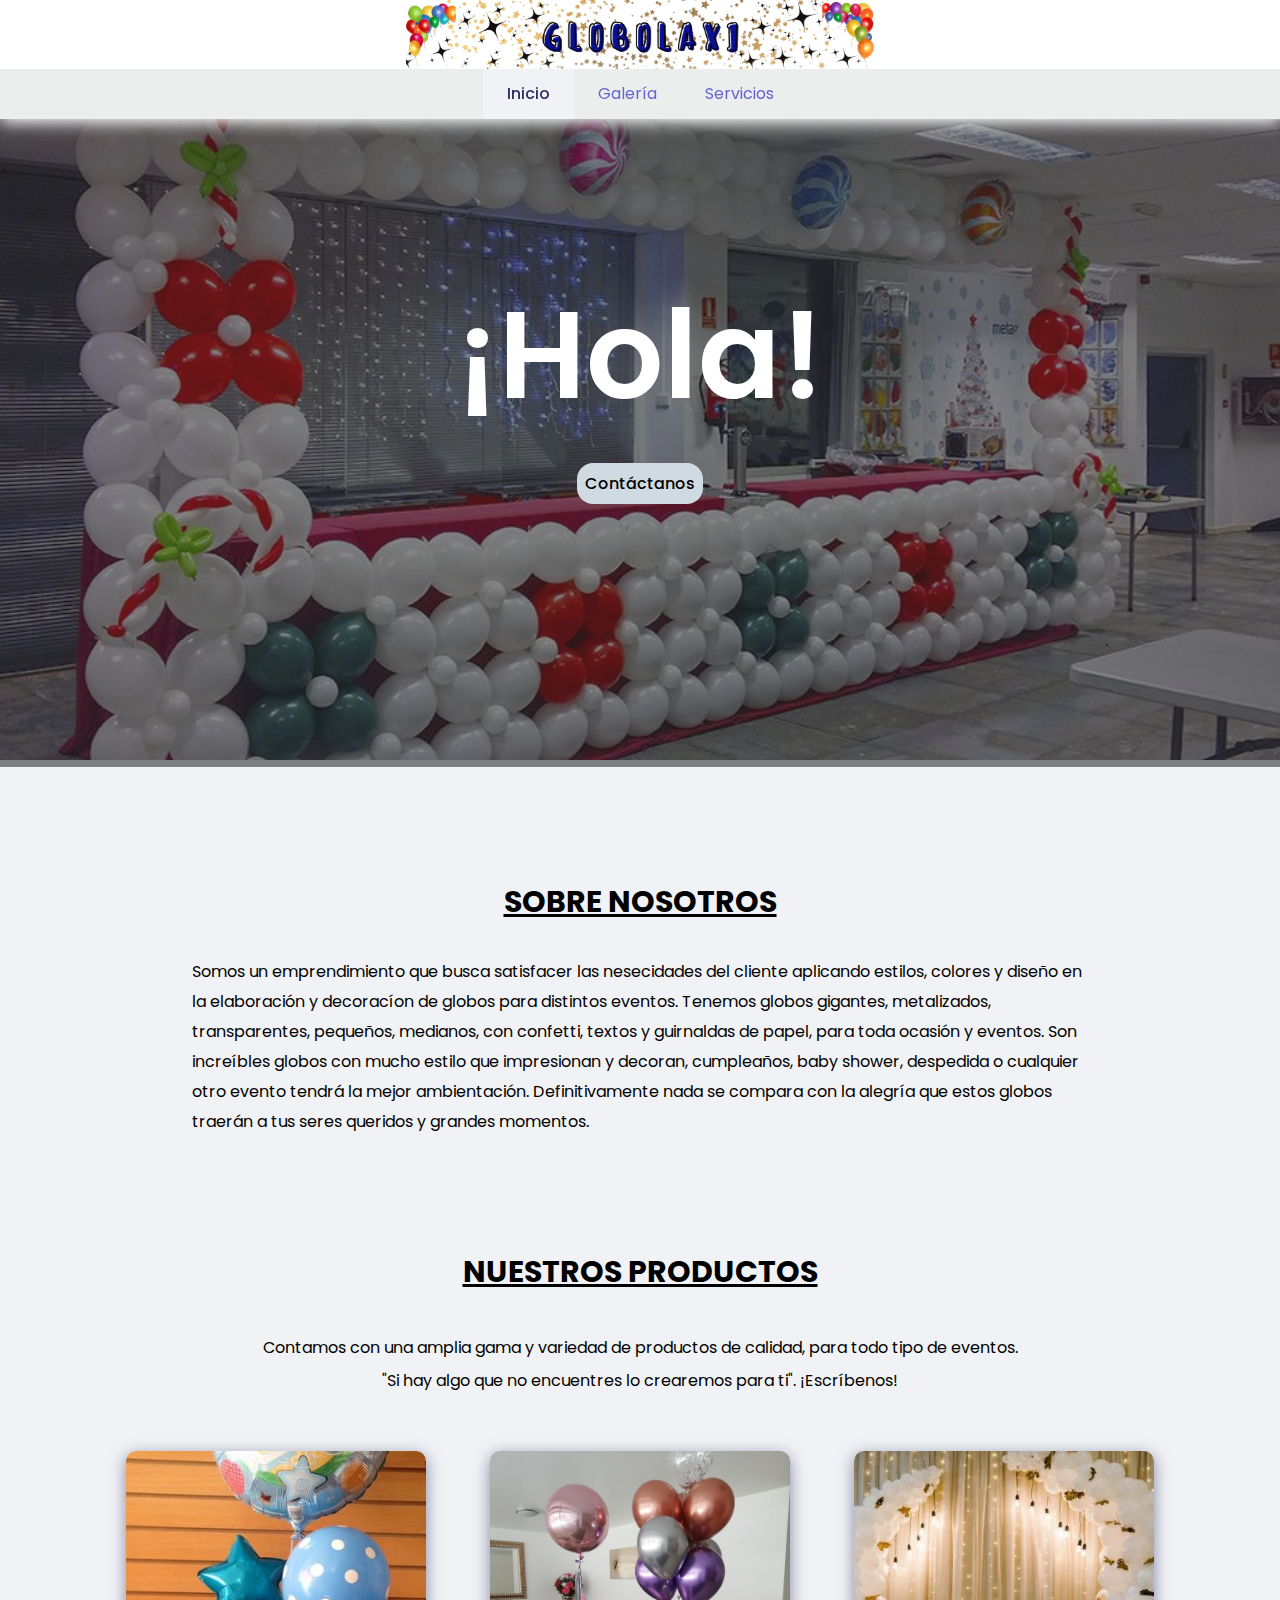
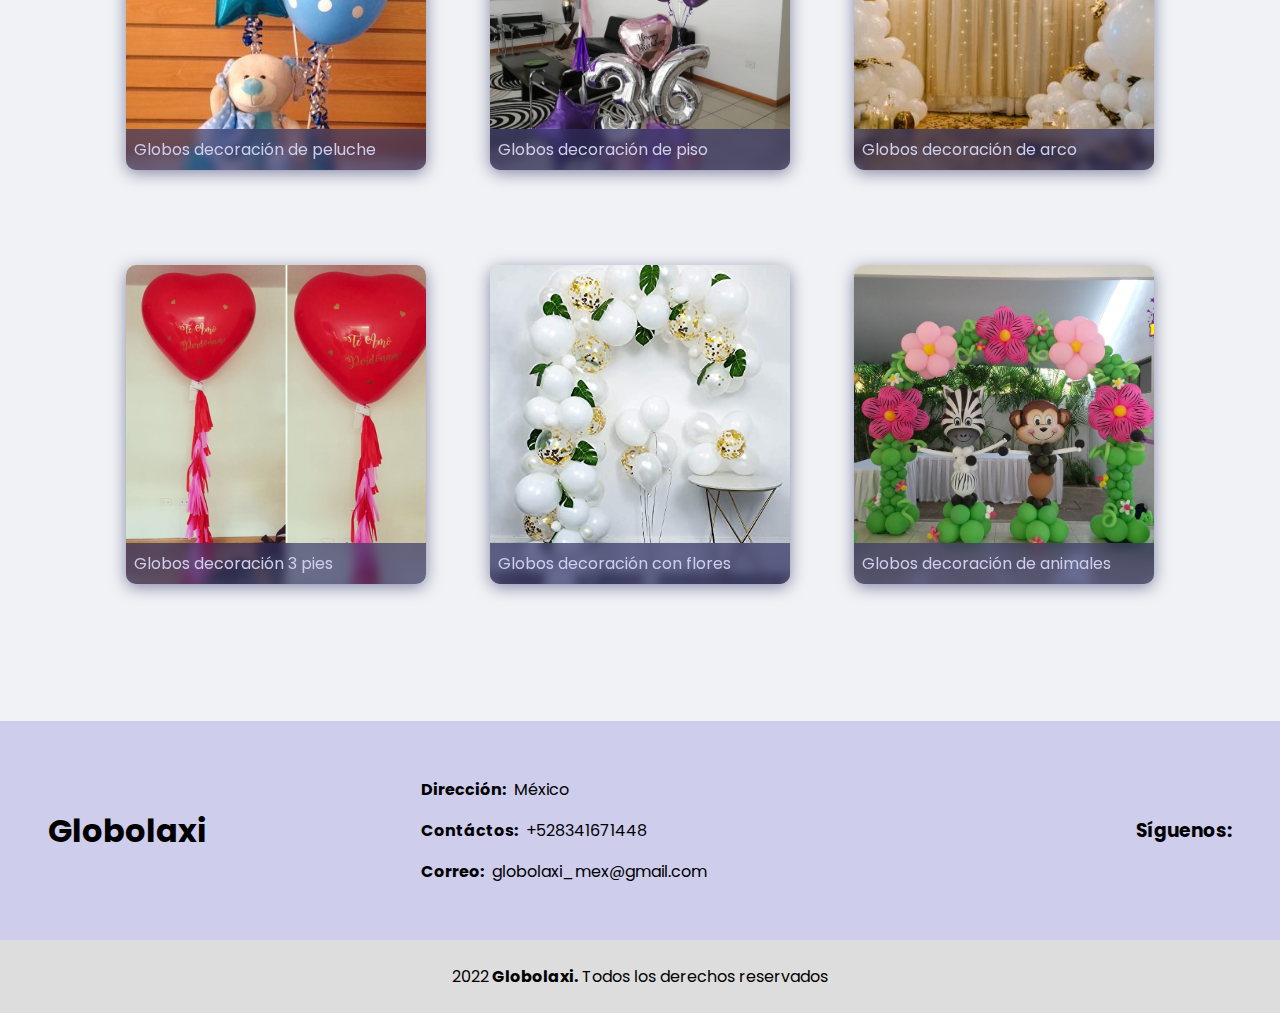
<file: index.html>
<!DOCTYPE html>
<html lang="es">

<head>
    <meta charset="UTF-8">
    <meta http-equiv="X-UA-Compatible" content="IE=edge">
    <meta name="viewport" content="width=device-width, initial-scale=1.0">
    <link rel="stylesheet" href="./app/css/style.css">
    <title>Bienvenidos Globolaxi</title>
</head>

<body>

    <header class="encabezado">
        <div class="logo">
            <h1>Globolaxi</h1>
            <img src="./app/img/globolaxi.jpeg" alt="">
        </div>
        <button type="button" class="icon-menu">
            <i class="fi fi-br-menu-burger"></i>
        </button>
        <nav class="nav">
            <ul class="nav-menu ">
                <li class="active">
                    <a href="/index.html">Inicio</a>
                </li>
                <li>
                    <a href="/app/content/media.html">Galería</a>
                </li>
                <li>
                    <a href="/app/content/servicios.html">Servicios</a>
                </li>
            </ul>
        </nav>
    </header>
    <section class="main-header">
        <div class="fondo">
            <img src="/app/img/fondo.jpg" alt="">
            <div class="mask">
                <div class="mask-text">
                    <p>¡Hola!</p>
                    <a type="button" href="#">Contáctanos</a>
                </div>
            </div>
        </div>
    </section>
    <section class="content">
        <article class="nosotros">
            <h1>Sobre Nosotros</h1>
            <p>Somos un emprendimiento que busca satisfacer las nesecidades del cliente aplicando estilos, colores y diseño en la elaboración y decoracíon de globos para distintos eventos. Tenemos globos gigantes, metalizados, transparentes, pequeños, medianos,
                con confetti, textos y guirnaldas de papel, para toda ocasión y eventos. Son increíbles globos con mucho estilo que impresionan y decoran, cumpleaños, baby shower, despedida o cualquier otro evento tendrá la mejor ambientación. Definitivamente
                nada se compara con la alegría que estos globos traerán a tus seres queridos y grandes momentos.</p>
        </article>
        <article class="productos">
            <h1>Nuestros Productos</h1>
            <p>Contamos con una amplia gama y variedad de productos de calidad, para todo tipo de eventos.</p>
            <span>"Si hay algo que no encuentres lo crearemos para ti". ¡Escríbenos!</span>
            <div class="content-productos">
                <div class="productos-img">
                    <img src="/app/img/producto1.jpg" alt="">
                    <div class="productos-info">
                        <span>Globos decoración de peluche</span>
                    </div>
                </div>
                <div class="productos-img">
                    <img src="/app/img/producto2.jpg" alt="">
                    <div class="productos-info">
                        <span>Globos decoración de piso</span>
                    </div>
                </div>
                <div class="productos-img">
                    <img src="/app/img/producto3.webp" alt="">
                    <div class="productos-info">
                        <span>Globos decoración de arco</span>
                    </div>
                </div>
                <div class="productos-img">
                    <img src="/app/img/producto4.jpg" alt="">
                    <div class="productos-info">
                        <span>Globos decoración 3 pies</span>
                    </div>
                </div>
                <div class="productos-img">
                    <img src="/app/img/producto5.jpg" alt="">
                    <div class="productos-info">
                        <span>Globos decoración con flores</span>
                    </div>
                </div>
                <div class="productos-img">
                    <img src="/app/img/producto6.jpg" alt="">
                    <div class="productos-info">
                        <span>Globos decoración de animales</span>
                    </div>
                </div>
            </div>
        </article>
    </section>
    <footer class="footer">
        <div class="footer-content">
            <div class="footer-logo">
                <h1>Globolaxi</h1>
            </div>
            <ul class="footer-menu">
                <li>
                    <strong>
                        Dirección: <br><span>México</span>
                    </strong>
                </li>
                <li>
                    <strong>
                        Contáctos: <br><span>+528341671448</span>
                    </strong>
                </li>
                <li>
                    <strong>
                        Correo: <br><span>globolaxi_mex@gmail.com</span>
                    </strong>
                </li>
            </ul>
            <div class="social-media">
                <h3>Síguenos:</h3>
                <div class="social-icon">
                    <span class="icon-facebook">
                        <i class="fi fi-brands-facebook"></i>
                    </span>
                    <span class="icon-instagram">
                        <i class="fi fi-brands-instagram"></i>
                    </span>
                </div>
            </div>
        </div>
        <div class="footer-copyright">
            <p><i class="fi fi-br-copyright"></i> 2022<strong> Globolaxi.</strong><span style="text-transform:none;"> Todos los derechos reservados</span></p>
        </div>
    </footer>
    <script src="./app/js/script.js"></script>
</body>

</html>
</file>
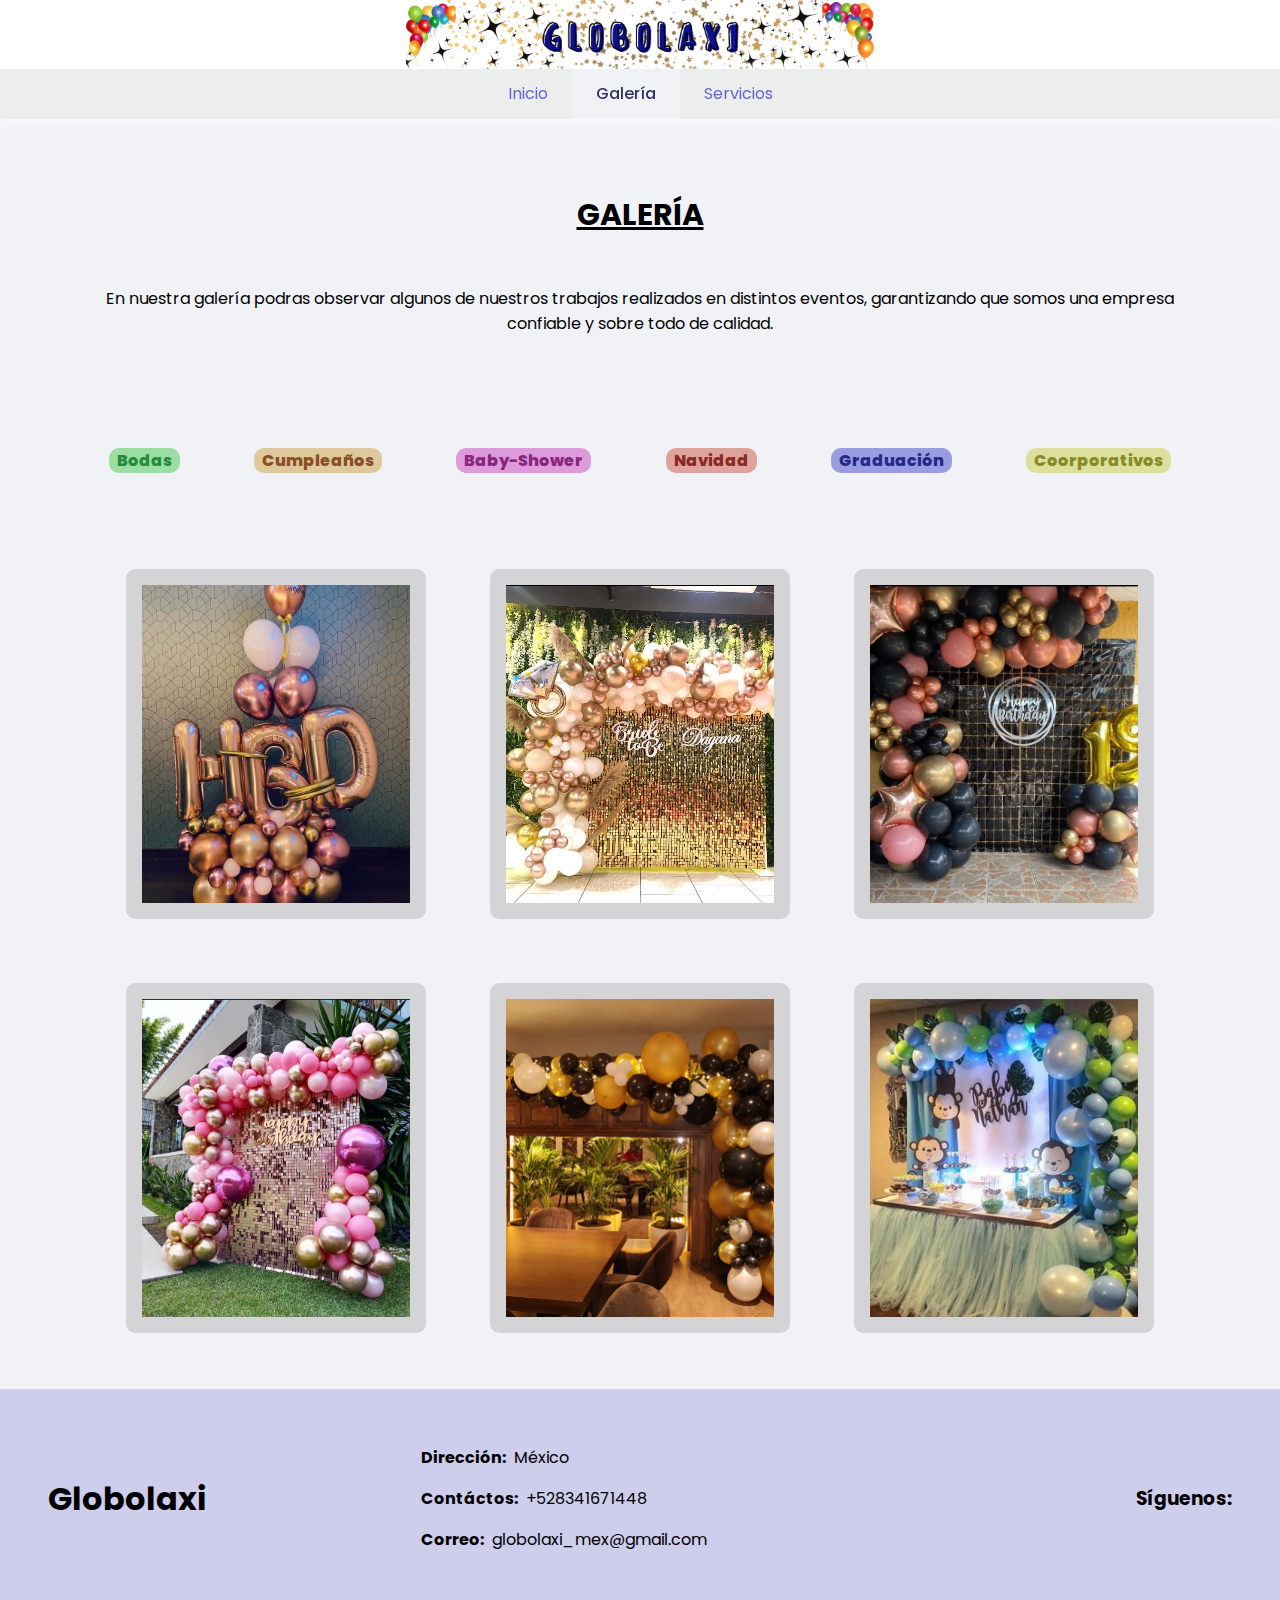
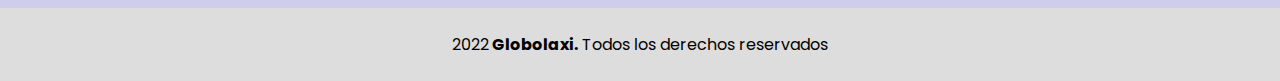
<file: app/content/media.html>
<!DOCTYPE html>
<html lang="es">

<head>
    <meta charset="UTF-8">
    <meta http-equiv="X-UA-Compatible" content="IE=edge">
    <meta name="viewport" content="width=device-width, initial-scale=1.0">
    <link rel="stylesheet" href="/app/css/style.css">
    <title>Globolaxi-Galeria</title>
</head>

<body>
    <header class="encabezado">
        <div class="logo">
            <h1>Globolaxi</h1>
            <img src="/app/img/globolaxi.jpeg" alt="">
        </div>
        <button type="button" class="icon-menu">
            <i class="fi fi-br-menu-burger"></i>
        </button>
        <nav class="nav">
            <ul class="nav-menu ">
                <li>
                    <a href="/index.html">Inicio</a>
                </li>
                <li class="active">
                    <a href="/app/content/media.html">Galería</a>
                </li>
                <li>
                    <a href="/app/content/servicios.html">Servicios</a>
                </li>
            </ul>
        </nav>
    </header>

    <section class="main">
        <h1>Galería</h1>
        <p>En nuestra galería podras observar algunos de nuestros trabajos realizados en distintos eventos, garantizando que somos una empresa confiable y sobre todo de calidad.</p>

        <div class="badge">
            <span class="badge-text badge-text-green">Bodas</span>
            <span class="badge-text badge-text-orange">Cumpleaños</span>
            <span class="badge-text badge-text-pink">Baby-Shower</span>
            <span class="badge-text badge-text-red">Navidad</span>
            <span class="badge-text badge-text-blue">Graduación</span>
            <span class="badge-text badge-text-yellow">Coorporativos</span>
        </div>

        <article>
            <div class="article-img">
                <div class=" img ">
                    <img src="/app/img/img_1.jpeg " alt=" ">
                </div>
                <div class="img ">
                    <img src="/app/img/img_2.jpeg " alt=" ">
                </div>
                <div class="img ">
                    <img src="/app/img/img_3.jpeg " alt=" ">
                </div>
                <div class="img ">
                    <img src="/app/img/img_4.jpeg " alt=" ">
                </div>
                <div class=" img ">
                    <img src="/app/img/img_5.jpg " alt=" ">
                </div>
                <div class=" img ">
                    <img src="/app/img/img_6.jpg " alt=" ">
                </div>
            </div>
        </article>
    </section>

    <footer class="footer">
        <div class="footer-content">
            <div class="footer-logo">
                <h1>Globolaxi</h1>
            </div>
            <ul class="footer-menu">
                <li>
                    <strong>
                        Dirección: <br><span>México</span>
                    </strong>
                </li>
                <li>
                    <strong>
                        Contáctos: <br><span>+528341671448</span>
                    </strong>
                </li>
                <li>
                    <strong>
                        Correo: <br><span>globolaxi_mex@gmail.com</span>
                    </strong>
                </li>
            </ul>
            <div class="social-media">
                <h3>Síguenos:</h3>
                <div class="social-icon">
                    <span class="icon-facebook">
                        <i class="fi fi-brands-facebook"></i>
                    </span>
                    <span class="icon-instagram">
                        <i class="fi fi-brands-instagram"></i>
                    </span>
                </div>
            </div>
        </div>
        <div class="footer-copyright">
            <p><i class="fi fi-br-copyright"></i> 2022<strong> Globolaxi.</strong><span style="text-transform:none;"> Todos los derechos reservados</span></p>
        </div>
    </footer>
    <script src="/app/js/script.js "></script>
</body>

</html>
</file>
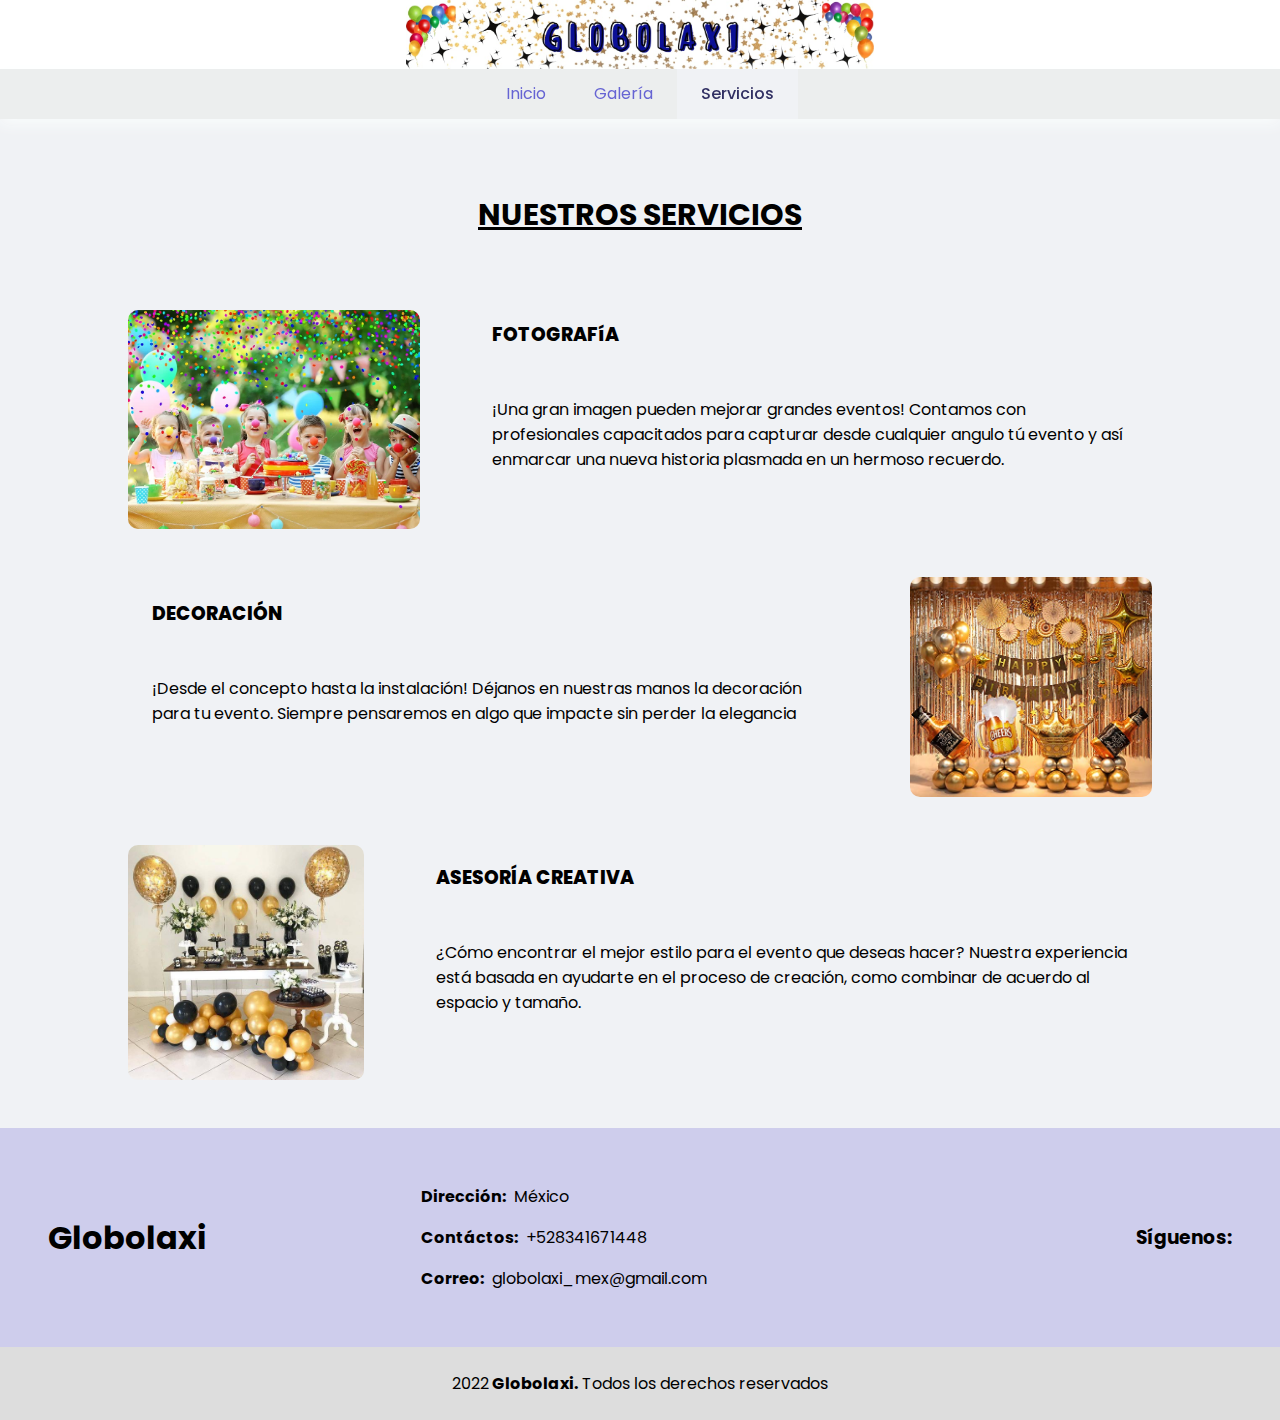
<file: app/content/servicios.html>
<!DOCTYPE html>
<html lang="es">

<head>
    <meta charset="UTF-8">
    <meta http-equiv="X-UA-Compatible" content="IE=edge">
    <meta name="viewport" content="width=device-width, initial-scale=1.0">
    <link rel="stylesheet" href="/app/css/style.css">
    <title>Globolaxi-Galeria</title>
</head>

<body>
    <header class="encabezado">
        <div class="logo">
            <h1>Globolaxi</h1>
            <img src="/app/img/globolaxi.jpeg" alt="">
        </div>
        <button type="button" class="icon-menu">
            <i class="fi fi-br-menu-burger"></i>
        </button>
        <nav class="nav">
            <ul class="nav-menu ">
                <li>
                    <a href="/index.html">Inicio</a>
                </li>
                <li>
                    <a href="/app/content/media.html">Galería</a>
                </li>
                <li class="active">
                    <a href="/app/content/servicios.html">Servicios</a>
                </li>
            </ul>
        </nav>
    </header>

    <section class="main">
        <h1>Nuestros Servicios</h1>
        <article class="servicios">
            <div class="servicios-contenido">
                <div class="servicios-img">
                    <img src="/app/img/foto.webp" alt="fotografia">
                </div>
                <div class="servicios-info">
                    <h3>FOTOGRAFíA</h3>
                    <p>¡Una gran imagen pueden mejorar grandes eventos! Contamos con profesionales capacitados para capturar desde cualquier angulo tú evento y así enmarcar una nueva historia plasmada en un hermoso recuerdo. </p>
                </div>
            </div>
            <div class="servicios-contenido decoracion">
                <div class="servicios-info">
                    <h3>DECORACIÓN</h3>
                    <p>¡Desde el concepto hasta la instalación! Déjanos en nuestras manos la decoración para tu evento. Siempre pensaremos en algo que impacte sin perder la elegancia</p>
                </div>
                <div class="servicios-img">
                    <img src="/app/img/decoracion.jpg" alt="decoracion">
                </div>
            </div>
            <div class="servicios-contenido">
                <div class="servicios-img">
                    <img src="/app/img/asesoria.jpg" alt="decoracion">
                </div>
                <div class="servicios-info">
                    <h3>ASESORÍA CREATIVA</h3>
                    <p>¿Cómo encontrar el mejor estilo para el evento que deseas hacer? Nuestra experiencia está basada en ayudarte en el proceso de creación, como combinar de acuerdo al espacio y tamaño.</p>
                </div>
            </div>
        </article>
    </section>
    <footer class="footer">
        <div class="footer-content">
            <div class="footer-logo">
                <h1>Globolaxi</h1>
            </div>
            <ul class="footer-menu">
                <li>
                    <strong>
                        Dirección: <br><span>México</span>
                    </strong>
                </li>
                <li>
                    <strong>
                        Contáctos: <br><span>+528341671448</span>
                    </strong>
                </li>
                <li>
                    <strong>
                        Correo: <br><span>globolaxi_mex@gmail.com</span>
                    </strong>
                </li>
            </ul>
            <div class="social-media">
                <h3>Síguenos:</h3>
                <div class="social-icon">
                    <span class="icon-facebook">
                        <i class="fi fi-brands-facebook"></i>
                    </span>
                    <span class="icon-instagram">
                        <i class="fi fi-brands-instagram"></i>
                    </span>
                </div>
            </div>
        </div>
        <div class="footer-copyright">
            <p><i class="fi fi-br-copyright"></i> 2022<strong> Globolaxi.</strong><span style="text-transform:none;"> Todos los derechos reservados</span></p>
        </div>
    </footer>
    <script src="/app/js/script.js"></script>
</body>

</html>
</file>
<file: app/css/style.css>
@import url('https://fonts.googleapis.com/css2?family=Poppins:wght@200;300;400;500;600&display=swap');
@import url('https://cdn-uicons.flaticon.com/uicons-brands/css/uicons-brands.css');
@import url('https://cdn-uicons.flaticon.com/uicons-solid-rounded/css/uicons-solid-rounded.css');
@import url('https://cdn-uicons.flaticon.com/uicons-bold-rounded/css/uicons-bold-rounded.css');
*,
html,
 ::after,
 ::before {
    margin: 0;
    padding: 0;
    box-sizing: border-box;
}

 :root {
    --bg-body: rgb(240, 242, 245);
    --bg-header: rgb(255, 255, 255);
    --bg-nav: rgb(236, 238, 238);
    --text-primary: rgb(102, 100, 211);
    --text-secondary: rgb(49, 48, 99);
    --bg-footer: rgb(206, 205, 236);
}

body {
    font-size: 16px;
    height: 100%;
    font-family: 'Poppins', sans-serif;
    font-weight: 400;
    background-color: var(--bg-body);
}

 ::-webkit-scrollbar {
    background-color: var(--bg-nav);
    width: 13px;
}

 ::-webkit-scrollbar-thumb {
    background: var(--bg-header);
}

.encabezado {
    position: fixed;
    z-index: 3;
    top: 0;
    width: 100%;
    display: flex;
    justify-items: center;
    background-color: var(--bg-header);
    height: 70px;
    box-shadow: 0px 5px 16px rgb(213, 219, 219);
}

.encabezado .logo {
    display: flex;
    margin: auto;
}

.encabezado .logo h1 {
    display: none;
}

.encabezado .logo img {
    display: flex;
    width: 100%;
    height: 70px;
}

.encabezado .icon-menu {
    position: relative;
    background: transparent;
    border: 0;
    display: none;
}

.nav {
    position: absolute;
    display: flex;
    margin-top: 4.3rem;
    width: 100%;
    height: 50px;
    background-color: var(--bg-nav);
    box-shadow: 0px 4px 16px rgb(250, 253, 253);
    transition: 3s ease-out;
}

.nav .nav-menu {
    display: flex;
    width: 100%;
    justify-content: center;
    opacity: 1;
    transition: 3s ease-out;
}

.nav .nav-menu li {
    display: flex;
    list-style: none;
    padding: 1.5rem;
}

.nav .nav-menu li.active {
    background-color: var(--bg-body);
}

.nav .nav-menu li.active a {
    color: var(--text-secondary);
    font-weight: 500;
}

.nav .nav-menu li a {
    display: flex;
    align-items: center;
    justify-content: space-between;
    text-decoration: none;
}

.nav .nav-menu li a {
    color: var(--text-primary);
}

.nav .nav-menu li:hover {
    background-color: var(--bg-body);
}

.nav .nav-menu li a:hover {
    color: var(--text-secondary);
}

.encabezado~.main-header {
    padding: 0;
}

.main-header .fondo {
    position: relative;
    width: 100%;
    height: 100%;
}

.main-header .fondo img {
    width: 100%;
    height: 760px;
    object-fit: cover;
}

.main-header .fondo .mask {
    top: 0;
    right: 0;
    bottom: 0;
    left: 0;
    background: rgba(36, 36, 39, 0.562);
    height: 100%;
    position: absolute;
}

.main-header .fondo .mask .mask-text {
    display: flex;
    flex-direction: column;
    justify-content: center;
    align-items: center;
    height: 100%;
}

.main-header .fondo .mask .mask-text p {
    margin: 0;
    font-size: 9.5vw;
    font-weight: 600;
    color: white;
}

.main-header .fondo .mask .mask-text a {
    margin-top: 1rem;
    padding: .5rem;
    color: black;
    font-weight: 500;
    background-color: rgb(208, 218, 226);
    border-radius: 1rem;
    text-decoration: none;
}

.content .nosotros,
.content .productos {
    flex-direction: column;
    padding: 5rem;
    display: flex;
    flex-wrap: wrap;
}

.content .nosotros {
    padding-bottom: 0rem;
}

.content .nosotros h1,
.content .productos h1 {
    display: flex;
    margin: 2rem auto;
    font-size: 30px;
    text-transform: uppercase;
    text-decoration: underline;
    font-weight: 700;
}

.content .productos p,
.content .productos span {
    text-align: center;
    margin-top: .5rem;
}

.content .nosotros p {
    padding: 0rem 7rem;
    line-height: 30px;
}

.content .productos .content-productos {
    width: 100%;
    display: flex;
    flex-wrap: wrap;
    justify-content: center;
    align-items: center;
    padding: 10px;
}

.content .productos .content-productos .productos-img {
    position: relative;
    display: inline-flex;
    width: 300px;
    height: 350px;
    padding: 1rem 0;
    margin: 2rem;
}

.content .productos .content-productos .productos-img img {
    box-shadow: 0px 4px 16px rgba(49, 48, 99, 0.562);
    border-radius: 10px;
    min-width: 100%;
    height: auto;
    object-fit: cover;
}

.content .productos .content-productos .productos-img .productos-info {
    position: absolute;
    padding: .5rem;
    border-bottom-left-radius: 10px;
    border-bottom-right-radius: 10px;
    width: 100%;
    bottom: 15px;
    background: rgba(49, 48, 99, 0.658);
    backdrop-filter: blur(5px);
}

.content .productos .content-productos .productos-img .productos-info span {
    color: rgb(206, 205, 236);
}

.main {
    margin-top: 7.5rem;
    padding: 1.5rem;
}

.main article {
    width: 100%;
}

.main h1 {
    display: flex;
    width: 100%;
    justify-content: center;
    text-align: center;
    margin-top: 3rem;
    margin-bottom: 3rem;
    font-size: 30px;
    font-weight: 700;
    text-decoration: underline;
    text-transform: uppercase;
}

.main p {
    text-align: center;
    margin: 3rem 5rem;
}

.main .servicios {
    padding: 0rem 5rem;
}

.main .servicios .servicios-contenido {
    width: 100%;
    display: flex;
    justify-content: center;
    align-items: center;
}

.main .servicios .servicios-contenido .servicios-info {
    display: flex;
    flex-wrap: wrap;
}

.main .servicios .servicios-contenido .servicios-info h3 {
    margin: 0rem 3rem;
    font-weight: 800;
}

.main .servicios .servicios-contenido .servicios-info p {
    text-align: start;
    margin: 3rem 3rem;
}

.main .servicios .servicios-contenido .servicios-img {
    display: flex;
    padding: 1.5rem;
}

.main .servicios .servicios-contenido .servicios-img img {
    border-radius: 10px;
    max-width: 100%;
    height: auto;
}

.main .badge {
    padding: 3rem;
    display: flex;
    flex-wrap: wrap;
    justify-content: center;
    align-items: center;
    width: 100%;
}

.main .badge .badge-text {
    border-radius: 10px;
    display: inline-flex;
    margin: 1rem auto;
    padding: 0 .5rem;
    font-weight: 800;
}

.badge-text-green {
    background: rgba(100, 211, 109, 0.616);
    color: rgb(39, 138, 61);
}

.badge-text-orange {
    background: rgba(211, 176, 100, 0.616);
    color: rgb(138, 79, 39);
}

.badge-text-red {
    background: rgba(211, 113, 100, 0.616);
    color: rgb(138, 42, 39);
}

.badge-text-blue {
    background: rgba(100, 102, 211, 0.616);
    color: rgb(39, 41, 138);
}

.badge-text-yellow {
    background: rgba(209, 211, 100, 0.616);
    color: rgb(136, 138, 39);
}

.badge-text-pink {
    background: rgba(211, 100, 205, 0.616);
    color: rgb(138, 39, 125);
}

.main article .article-img {
    width: 100%;
    align-items: center;
    justify-content: center;
    display: flex;
    flex-wrap: wrap;
}

.main article .article-img .img {
    display: inline-flex;
    width: 300px;
    height: 350px;
    border-radius: .6rem;
    padding: 1rem;
    margin: 2rem;
    background-color: rgba(151, 146, 146, 0.308);
    backdrop-filter: blur(20px);
}

.main article .img:hover {
    transition: .4s ease-in-out;
    box-shadow: 0px 5px 10px rgb(76, 75, 102);
}

.main article .img img {
    min-width: 100%;
    height: auto;
    object-fit: cover;
    transform: scale(1);
    transition: .6s ease-in;
}

.main article .img img:hover {
    transform: scale(1.2);
    border-radius: 10px;
    transition: .6s ease-in;
}

.footer {
    position: relative;
    display: flex;
    flex-direction: column;
    width: 100%;
}

.footer .footer-content {
    display: flex;
    justify-content: space-between;
    align-items: center;
    width: 100%;
    padding: 3rem;
    background-color: var(--bg-footer);
}

.footer .footer-content .footer-menu {
    display: flex;
    margin: auto;
    flex-direction: column;
}

.footer .footer-content .footer-menu li {
    list-style: none;
    margin: .5rem 0;
}

.footer .footer-content .footer-menu li strong {
    display: flex;
    flex-wrap: wrap;
}

.footer .footer-content .footer-menu li strong span {
    text-transform: none;
    font-weight: 400;
    margin-left: .5rem;
}

.footer .footer-content .social-media {
    display: flex;
    flex-direction: column;
    margin-left: auto;
    justify-content: space-between;
}

.footer .footer-content .social-media .social-icon {
    display: inline-flex;
}

.footer .footer-content .social-media .social-icon .icon-instagram {
    font-size: 30px;
    color: rgb(177, 92, 92);
    margin-left: auto;
}

.footer .footer-content .social-media .social-icon .icon-facebook {
    font-size: 30px;
    color: rgb(76, 97, 216);
}

.footer .footer-copyright {
    display: flex;
    align-items: center;
    justify-content: center;
    padding: 1.5rem;
    background: rgb(221, 221, 221);
}

@media (max-width:720.98px) {
    body {
        font-size: 13px;
    }
    .encabezado .logo h1 {
        display: flex;
        padding-left: 1rem;
        text-decoration: underline;
    }
    .encabezado .logo img {
        display: none;
    }
    .encabezado .icon-menu {
        width: 50%;
        display: flex;
        margin: auto;
        padding-right: 1rem;
        align-items: center;
        justify-content: end;
    }
    .nav {
        position: absolute;
        z-index: 2;
        display: none;
        opacity: 0;
        transition: 3s ease-out;
    }
    .nav.flex {
        opacity: 1;
        transition: 3s ease-out;
    }
    .flex {
        display: flex !important;
    }
    .content .nosotros,
    .content .productos {
        padding: 1.5rem;
    }
    .content .nosotros p {
        padding: 0rem;
        margin: 1.5rem auto;
    }
    .content .nosotros h1,
    .content .productos h1 {
        font-size: 20px;
    }
    .content .productos .content-productos .productos-img {
        padding: 1rem 0;
        margin: auto;
    }
    .content .productos .content-productos .productos-img img {
        width: 100%;
    }
    .main {
        margin-top: 6rem;
        padding: 1rem;
    }
    .main h1 {
        margin-top: 0rem;
        margin-bottom: 2rem;
        font-size: 25px;
    }
    .main .servicios {
        padding: 0rem;
    }
    .main article .servicios-contenido {
        flex-wrap: wrap;
    }
    .main article .servicios-contenido.decoracion {
        flex-direction: column-reverse;
    }
    .main article .img {
        max-width: 100%;
        margin: 2rem auto;
    }
    .main p {
        text-align: center;
        margin: 3rem 1rem;
    }
    .main .badge {
        padding-top: 0rem;
    }
    .footer .footer-content {
        display: block;
        padding: 1.5rem;
    }
    .footer .footer-content .footer-menu {
        display: inline-flex;
        padding: .5rem;
    }
    .footer .footer-content .footer-menu li strong {
        display: block;
    }
    .footer .footer-content .footer-menu li strong span {
        margin: .3rem 0;
    }
    .footer .footer-content .social-media {
        padding: .5rem;
        display: inline-flex;
        float: right;
        margin-right: auto;
    }
    .footer .footer-content .social-media .social-icon {
        display: block;
    }
    .footer .footer-copyright {
        text-align: center;
    }
}

@media (min-width:721px) and (max-width:960.98px) {
    .main article .article-img {
        display: flex;
        flex-wrap: wrap;
    }
    .main article .article-img .img {
        flex: 1 0 0%;
    }
}

@media (min-width:961px) and (max-width:1020.98px) {
    .main article .article-img {
        display: flex;
        flex-wrap: wrap;
    }
    .main article .article-img .img {
        flex: 1 0 0%;
    }
}
</file>
